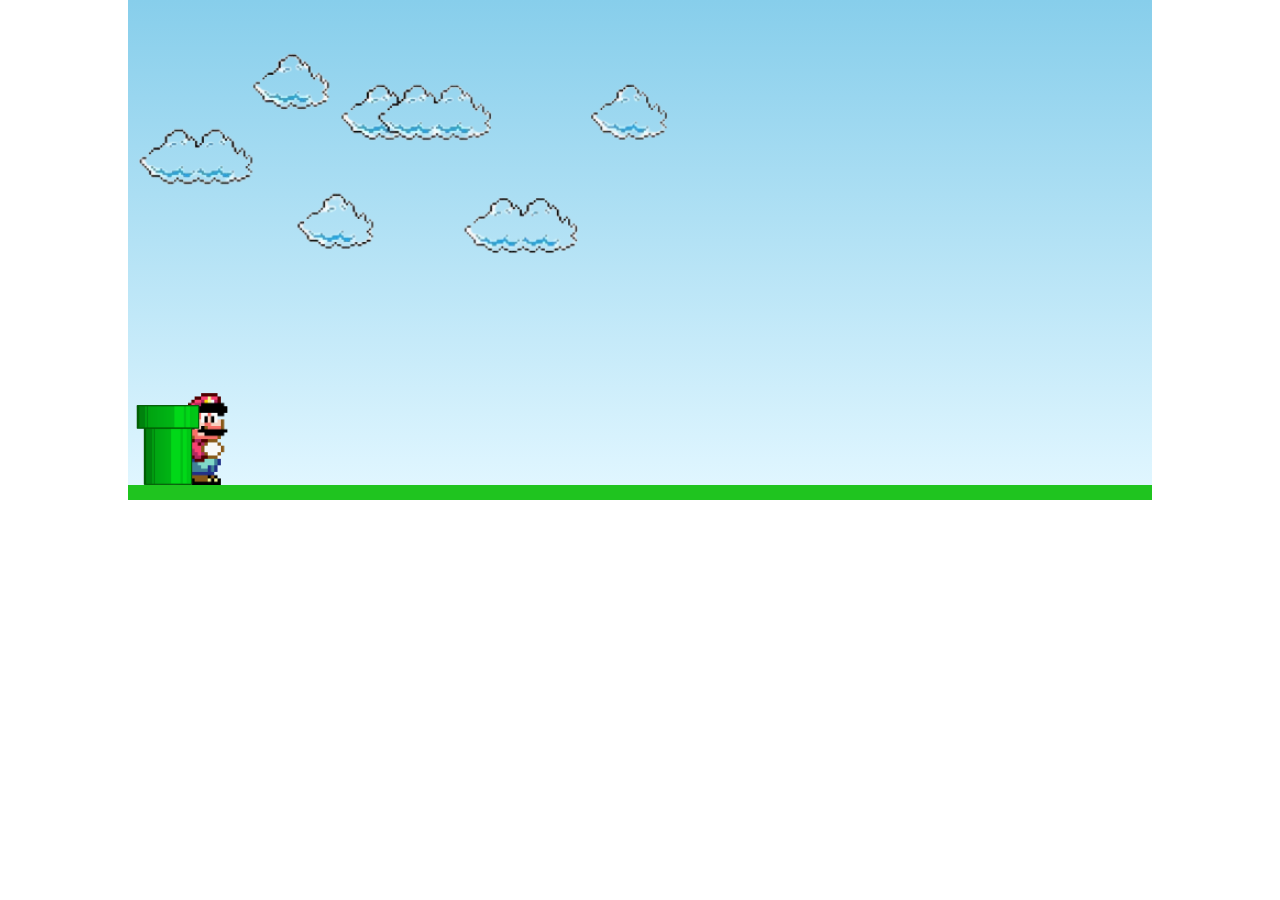
<file: Projeto Mario Jump-JS/index.html>
<!DOCTYPE html>
<html lang="pt-br">
<head>
    <meta charset="UTF-8">
    <meta name="viewport" content="width=device-width, initial-scale=1.0">
    <title>Mario</title>
    <link rel="stylesheet" href="css/style.css">
    
</head>
<body>
    
<div class="game-board">
<img src="img/clouds1.png" class="clouds">
<img src="img/mario.gif" class="mario">
<img src="img/tubomario.png" class="pipe">


</div>

<script src="js/script.js" defer></script>
</body>


</html>
</file>
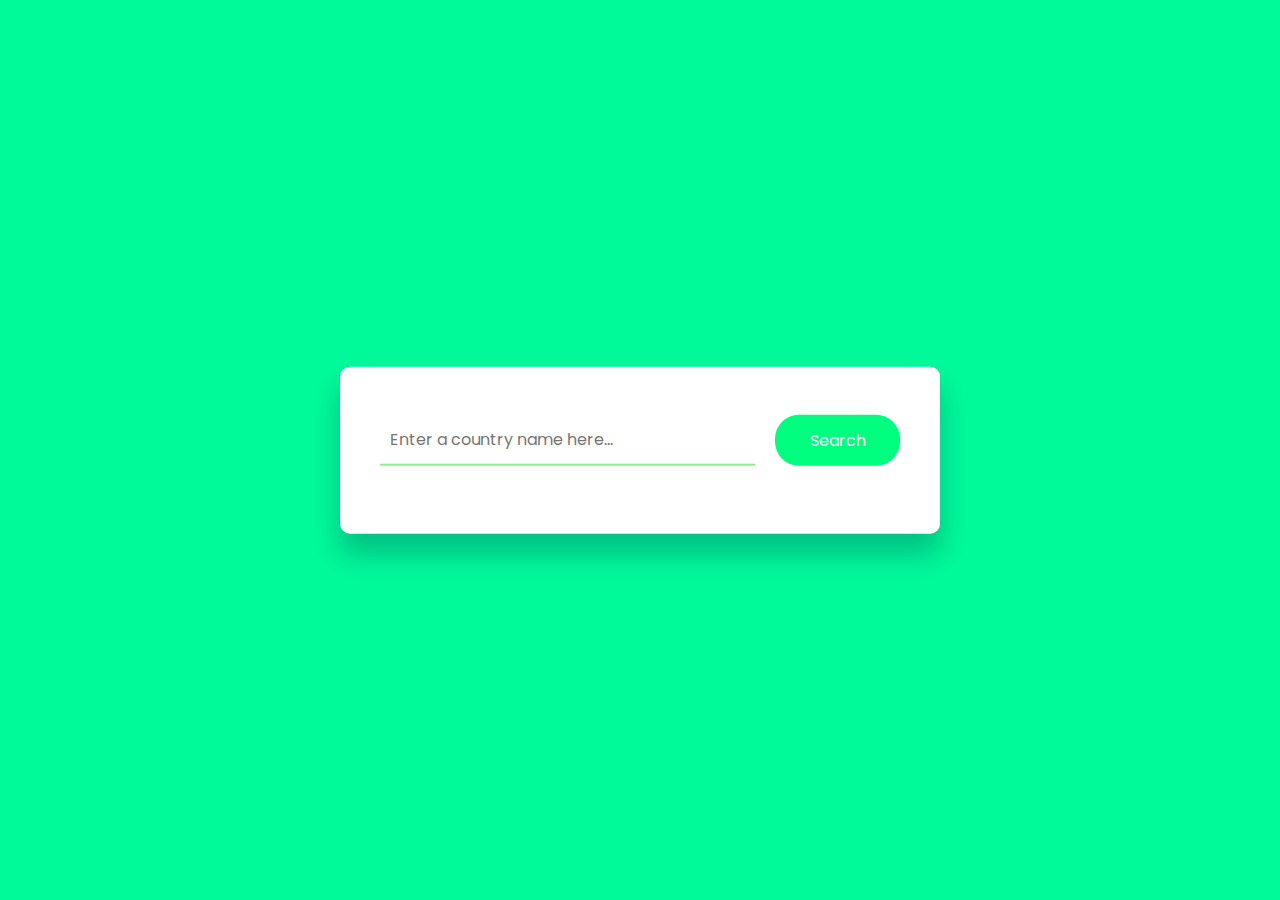
<file: Projeto Paises-JS/index.html>
<!DOCTYPE html>
<html lang="pt-br">
<head>
    <meta name="viewport"content="width=device-width, initial-scale=1.0">

    <title>Country Guide</title>

    <link rel="stylesheet" href="css/style.css">


<link href="https://fonts.googleapis.com/css2?family=Poppins:wght@400;500&display=swap" rel="stylesheet">   
</head>
<body>
    <div class="container">
        <div class="search-wrapper">
            <input type="text" id="country-inp" placeholder="Enter a country name here...">
            <button id="search-btn">Search</button> 
        </div>
        <div id="result"></div>
    </div>

<script src="js/script.js" ></script>

</body>
</html>
</file>
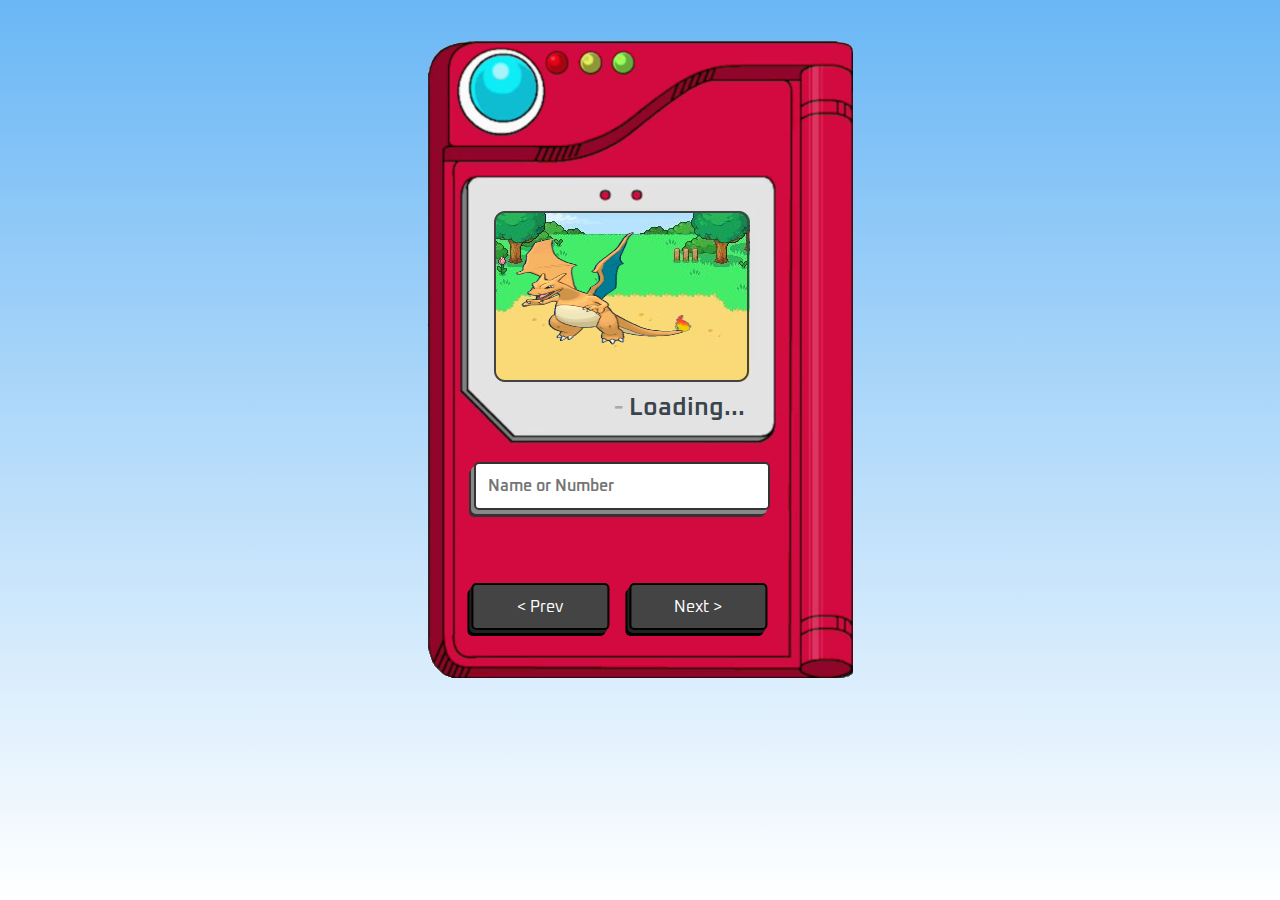
<file: Projeto Pokedex-JS/index.html>
<!DOCTYPE html>
<html lang="pt-br">
<head>
    <meta charset="UTF-8">
    <meta name="viewport" content="width=device-width, initial-scale=1.0">
    <link rel="icon" href="img/favicon.png">
    <link rel="stylesheet" href="css/style.css">
   <script defer src="js/script.js"></script>


    <title>Pokedex</title>
</head>
<body>
    
<main>


<img src="img/Charizard 3D.gif" alt="pokemon" class="pokemon" width="100px">
<h1 class="pokemon-data">
    <span class="pokemon-number">389</span>-
    <span class="pokemon-name">Charizard</span>
</h1>

<form class="form">
    <input 
    type="search"
    class="input_search"
    placeholder="Name or Number"
    required
    />
</form>

<div class="buttons">

    <button class="button btn-prev"> &lt; Prev </button>
    <button class="button btn-next">Next &gt; </button>


</div>

<img src="./img/pokedex.png" alt="pokedex" class="pokedex">
</main>



</body>
</html>
</file>
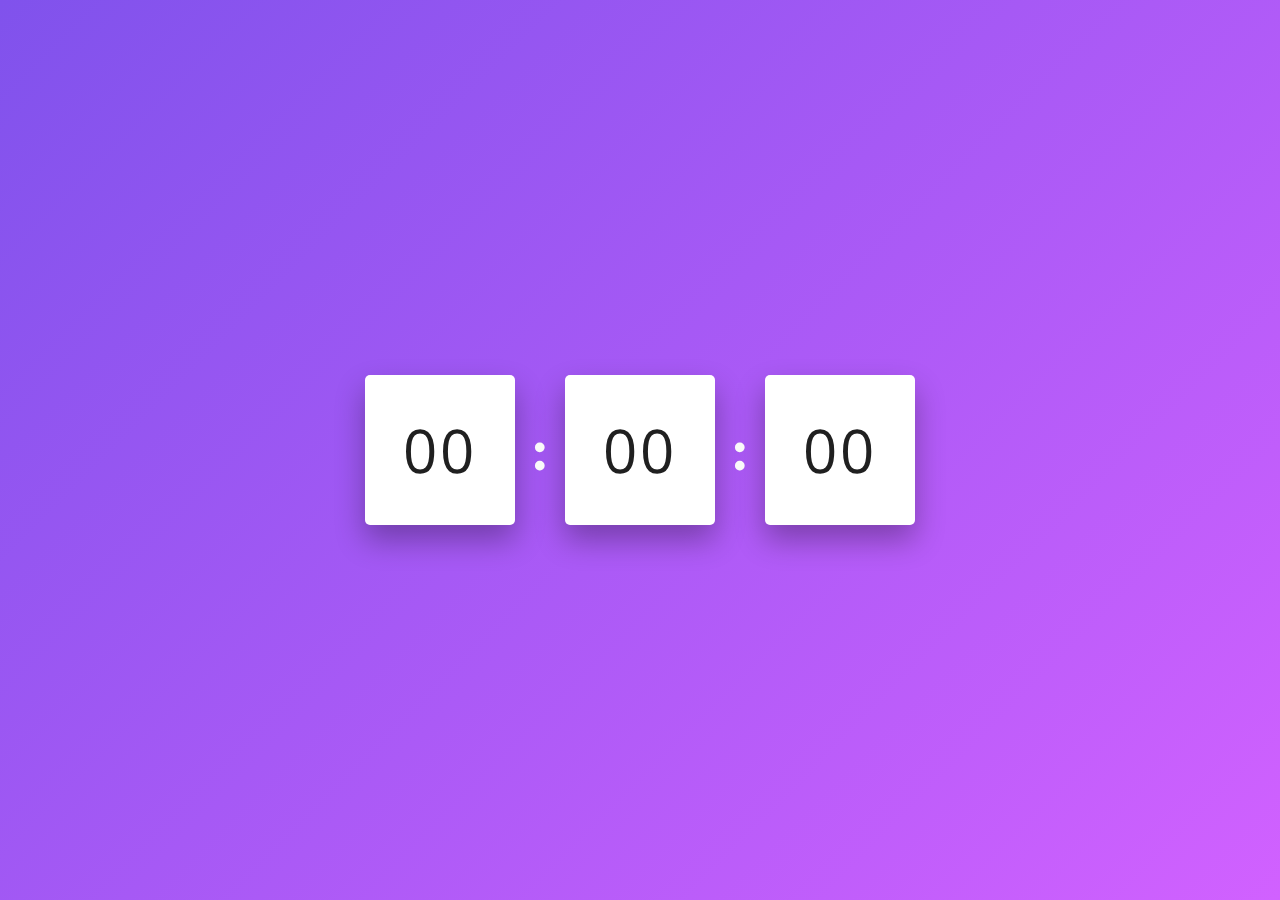
<file: Projeto Relógio-JS/index.html>
<!DOCTYPE html>
<html lang="en">
<head>

    <title>Digital Clock Javascript</title>

    <link href="https://fonts.googleapis.com/css2?family=Open+Sans:wght@700&display=swap" rel="stylesheet">
    <link rel="stylesheet" href="css/style.css">
</head>
<body>
    <div class="clock">
        <div id="hour">00</div>
        <span>:</span>
        <div id="minute">00</div>
        <span>:</span>
        <div id="seconds">00</div>
    </div>
    <script src="js/script.js"></script>
</body>
</html>
</file>
<file: Projeto Mario Jump-JS/css/style.css>
* {
    margin: 0;
    padding: 0;
    box-sizing: border-box;
  }
  
  .game-board {
    width:80%;
    height:500px;
    border-bottom:15px solid rgb(31, 196, 31);
    margin:0 auto;
    position:relative;
    background:linear-gradient(#87CEEB, #E0F6FF);
  }
  .pipe {
    position:absolute;
    bottom:0;
    width:80px;
    animation:pipe-animation 1.5s infinite linear;
  }
  .mario {
    position:absolute;
    bottom:0;
    width:120px;
}
  
  
  .jump {
    animation:jump 500ms ease-out;
  }
  
  .clouds{
    position:absolute;
    width:550px;
   animation:clouds-animation 20s infinite linear;
  }
  
  @keyframes pipe-animation {
    from {
      right:-80px;
    }
    to {
      right: 100%;
    }
  }
  
  @keyframes jump {
    0% {
      bottom: 0;
    }
    40% {
      bottom: 180px;
    }
    50%{
    bottom:180px;
    }
    60%{
        bottom:180px;
    }
    100%{
        bottom:0;
    }
    }
    
  
  @keyframes clouds-animation {
    from{
      right: -550px;
    }
  
    to{
      right: 100%;
    }
  }
</file>
<file: Projeto Paises-JS/css/style.css>
* {
    padding: 0;
    margin: 0;
    box-sizing: border-box;
    font-family: "Poppins", sans-serif;
}

body{
    background-color:#00FA9A;
}
.container{
    background-color: #fff;
    width: 80vw;
    max-width: 37.5em;
    padding: 3em 2.5em;
    position: absolute;
    transform: translate(-50%, -50%);
    top: 50%;
    left: 50%;
    border-radius: 0.62em;
    box-shadow: 0 1.25em 1.8em rgba(8, 21, 65, 0.25);
}

.search-wrapper{
    display: grid;
    grid-template-columns: 9fr 3fr;
    gap: 1.25em;
}

.search-wrapper button{
    font-size: 1em;
    background-color:#00FF7F;
    color: #fff;
    padding: 0.8em 0;
    border: none;
    border-radius: 1.5em;
}
#result{
    margin-top: 1.25em;
}

.search-wrapper input{
    font-size: 1em;
    padding: 0 0.62em;
    border: none;
    border-bottom: 2px solid #90ee90;
    outline: none;
    color: #222a43;
}
.container .flag-img{
    display: block;
    width: 45%;
    min-width: 7.5em;
    margin: 1.8em auto 1.2em auto;
}
.container h2{
    font-weight: 600;
    color: #222a43;
    text-align: center;
    text-transform: uppercase;
    letter-spacing: 2px;
    margin-bottom: 1.8em;
}
.data-wrappper{
    margin-bottom: 1em;
    letter-spacing: 0.3px;
}

.container h4{
    display: inline;
    font-weight: 500;
    color: #222a43;
}
.container span{
    color: #5d6274;
}
.container h3{
    text-align: center;
    font-size: 1.2em;
    font-weight: 400;
    color: #ff465a;
}
</file>
<file: Projeto Pokedex-JS/css/style.css>
@import url('https://fonts.googleapis.com/css2?family=Oxanium:wght@300;400;500;600;700;800&display=swap');


*{
margin: 0;
padding: 0;
box-sizing: border-box;
font-family: 'Oxanium', cursive;
}

body{
    text-align: center;
    background: linear-gradient(to bottom, #6ab7f5, #fff);
    min-height: 100vh;
}

main{
    display: inline-block;
    margin-top: 2%;
    padding: 15px;
    position: relative;
}

.pokedex{

width: 100%;
max-width: 425px;

}

.pokemon{
    position: absolute;
    bottom: 55%;
    left: 50%;
    transform: translate(-63%, 20%);
    height: 18%;
}

.pokemon-data{
    position: absolute;
    font-weight: 600;
    color: #aaa;
    top: 54.5%;
    right: 27%;
    font-size: clamp(8px, 5vw, 25px);
}

.pokemon-name{
    color:#3a444d;
    text-transform: capitalize;

}

.form{
    position: absolute;
    width: 65%;
    top: 65%;
    left: 13.5%;
}

.input_search{
    width: 100%;
    padding: 4%;
    outline: none;
    border: 2px solid #333;
    border-radius: 5px;
    font-weight: 600;
    color: #3a444d;
    font-size: clamp(8px, 5vw, 1rem);
    box-shadow: -3px 4px 0 #888, -5px 7px 0 #333;
}

.buttons{
    position: absolute;
    bottom: 10%;
    left: 50%;
    width: 65%;
    transform: translate(-57%, 0);
    display: flex;
    gap: 20px;
}

.button{
    width: 50%;
    padding: 4%;
    border: 2px solid #000;
    border-radius: 5px;
    font-size: clamp(8px, 5vw, 1rem);
    color: white;
    background-color: #444;
    box-shadow: -2px 3px 0 #222, -4px 6px 0 #000;
}

.button:active {
    box-shadow: inset -4px 4px 0 #222;
    font-size: 1rem;

}
img.pokemon{
    width:250px;
    right:20px;
    float:left;

}
</file>
<file: Projeto Relógio-JS/css/style.css>
*,
*::before,
*::after{
    padding: 0;
    margin: 0;
    box-sizing: border-box;
}
body{
    height: 100vh;
    background: linear-gradient(
        135deg,
        #8052ec,
        #d161ff
    );
}
.clock{
    width: 550px;
    height: 150px;
    position: absolute;
    transform: translate(-50%, -50%);
    top: 50%;
    left: 50%;
    display: flex;
    align-items: center;
    justify-content: space-between;
}
.clock div{
    position: relative;
    background-color: #ffff;
    height: 100%;
    width: 150px;
    display: flex;
    align-items: center;
    justify-content: center;
    font-family: 'Open Sans', sans-serif;
    font-size: 60px;
    color: #202020;
    border-radius: 5px;
    box-shadow: 0 15px 30px rgba(0, 0, 0, 0.3);
    letter-spacing: 3px;
}
.clock span{
font-weight: bolder;
font-size: 60px;
color: #fff;
}
</file>
